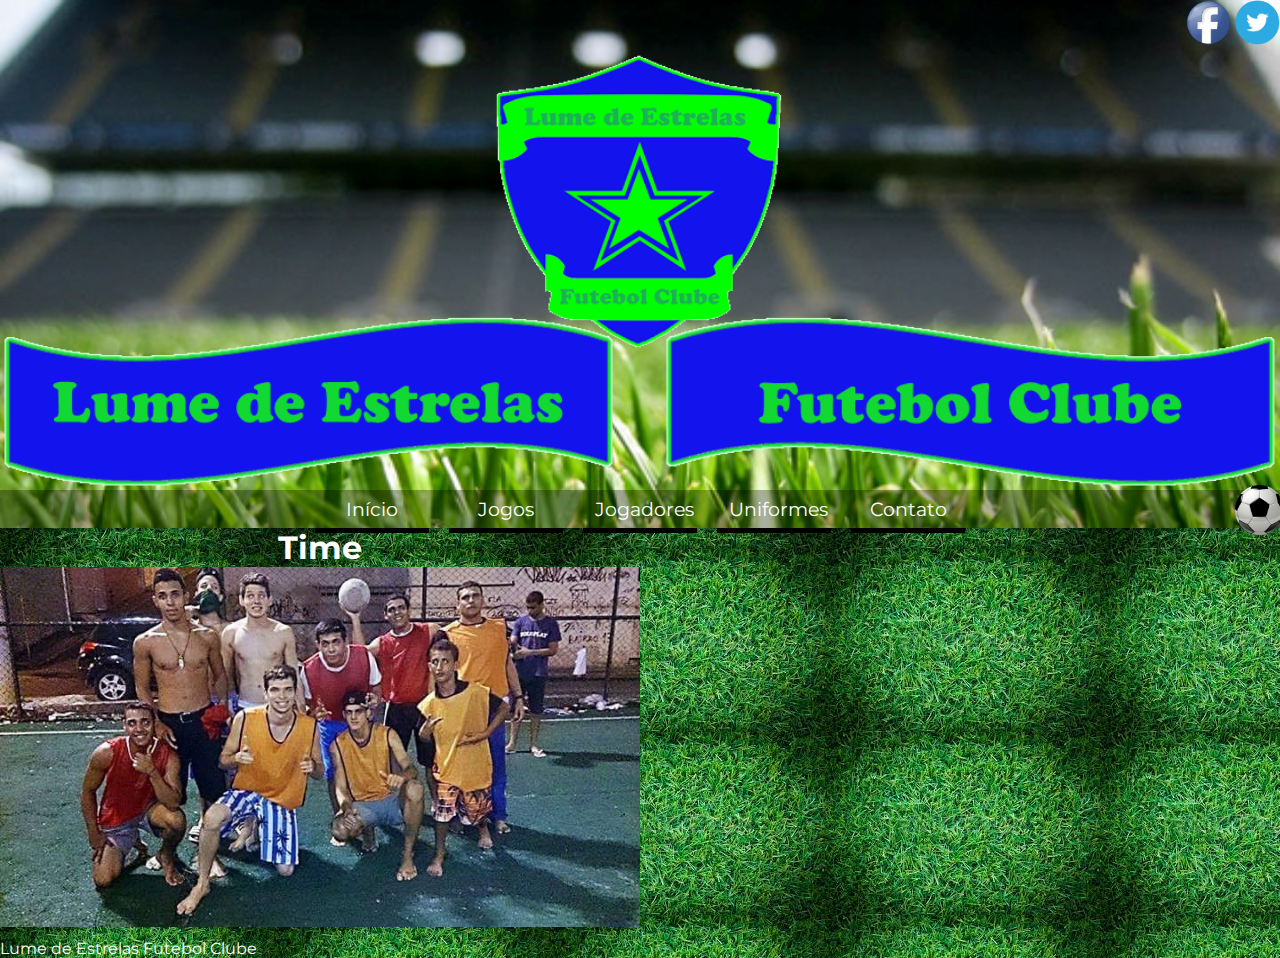
<file: index.html>
<!DOCTYPE html>
<html lang="pt-br">
<head>
	<meta charset="utf-8">
	<title>Lume de Estrelas FC</title>
	<link rel="stylesheet" href="style.css">
</head>
<body>
	<header>
		<div class="rd-social">
			<ul>
				<li>
					<a href="https://www.facebook.com/profile.php?id=100012406775088&fref=ts"><img class="icon" src="fb.ico" alt="facebook"></a>
				</li>
				<li>
					<img class="icon" src="Twitter.png" alt="twitter">
				</li>
			</ul>
		</div>
		<div class="fundoescudo" >
			<img class="banner" src="newbanner.png" alt="banner do time">
		</div>
		<div>
			<img class="bola" src="bola.png" alt="bola">
		</div>
		<nav class="menu">
			<ul>
				<li><a href="index.html">Início</a></li>
				<li><a href="jogos.html">Jogos</a></li>
				<li><a href="jogadores.html">Jogadores</a></li>
				<li><a href="">Uniformes</a></li>
				<li><a href="">Contato</a></li>
			</ul>
		</nav>

	</header>
	
	<main>
		<section class="sld">
			<h1>Time</h1>
			<div id="slider">
				<figure>
					<img src="jogadores01.jpg" alt="">
					<img src="jogadores02.jpg" alt="">
					<img src="jogadores03.jpg" alt="">
				</figure>
			</div>
		</section>
	</main>
	<footer>
		Lume de Estrelas
		 Futebol Clube
	</footer> 
</body>
</html>
</file>
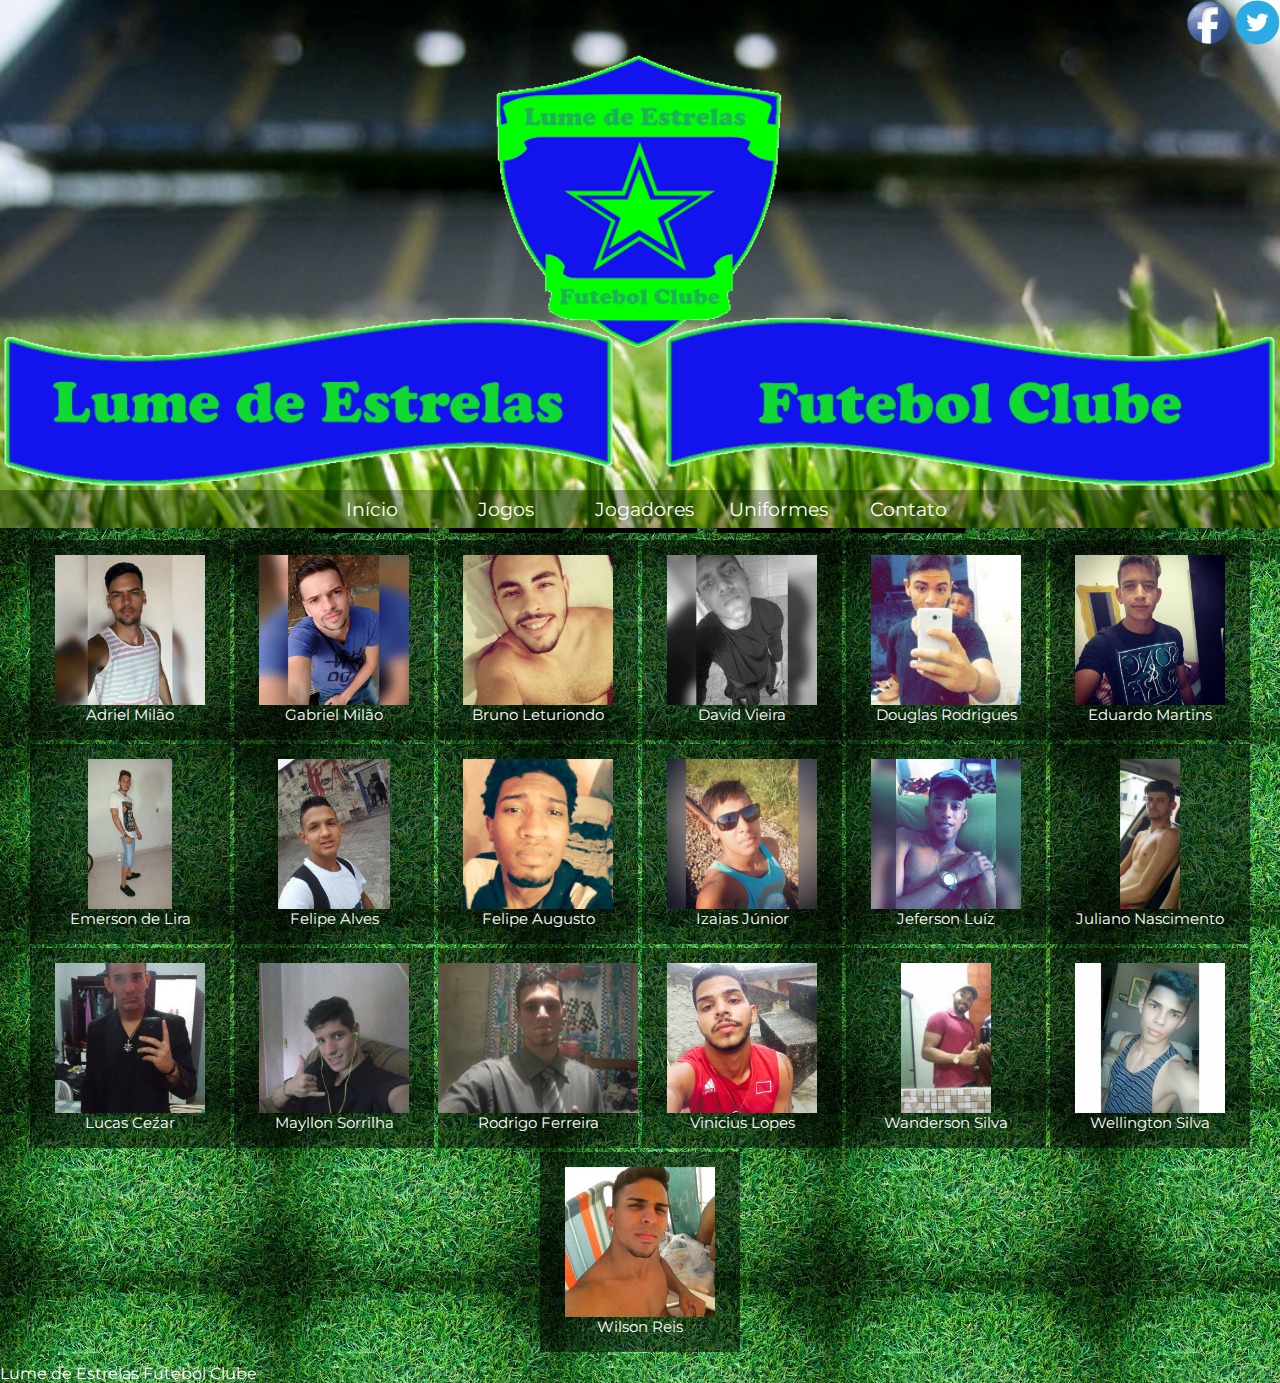
<file: jogadores.html>
<!DOCTYPE html>
<html lang="pt-br">
	<head>
		<!-- <meta name="viewport" content="width=device-width, initial-scale=1.0"> -->
		<meta charset="utf-8">
		<title>Jogadores</title>
		<link rel="stylesheet" href="style.css">
	</head>
	<body>
		<header>
			<div class="rd-social">
					<ul>
						<li>
							<a href="https://www.facebook.com/Ldefc/?fref=ts"><img class="icon" src="fb.ico" alt="facebook"></a>
						</li>
						<li>
							<a href="https://twitter.com/lumedeestrelas"><img class="icon" src="Twitter.png" alt="twitter"></a>
						</li>
					</ul>
				</div>
				<div class="fundoescudo" >
					<img class="banner" src="newbanner.png" alt="banner do time">
				</div>
				<nav class="menu">
					<ul>
						<li><a href="index.html">Início</a></li>
						<li><a href="jogos.html">Jogos</a></li>
						<li><a href="jogadores.html">Jogadores</a></li>
						<li><a href="uniforme.html">Uniformes</a></li>
						<li><a href="">Contato</a></li>
					</ul>
				</nav>
		</header>
		<main class="cont-jog" >
			<section>
				<img src="jogadores/adriel.jpg" alt="adriel">
				<p>Adriel Milão</p>
			</section>
			<section>
				<img src="jogadores/gabriel.jpg" alt="gabriel">
				<p>Gabriel Milão</p>
			</section>
			<section>
				<img src="jogadores/bruno.jpg" alt="bruno">
				<p>Bruno Leturiondo</p>
			</section>
			<section>
				<img src="jogadores/david.jpg" alt="david">
				<p>David Vieira</p>
			</section>
			<section>
				<img src="jogadores/douglas.jpg" alt="douglas">
				<p>Douglas Rodrigues</p>
			</section>
			<section>
				<img src="jogadores/eduardo.jpg" alt="eduardo">
				<p>Eduardo Martins</p>
			</section>
			<section>
				<img src="jogadores/emerson.jpg" alt="emerson">
				<p>Emerson de Lira</p>
			</section>
			<section>
				<img src="jogadores/felipe.jpg" alt="felipe">
				<p>Felipe Alves</p>
			</section>
			<section>
				<img src="jogadores/felipeaugusto.jpg" alt="felipeaugusto">
				<p>Felipe Augusto</p>
			</section>
			<section>
				<img src="jogadores/izaias.jpg" alt="izaias">
				<p>Izaias Júnior</p>
			</section>
			<section>
				<img src="jogadores/jeferson.jpg" alt="jeferson">
				<p>Jeferson Luíz</p>
			</section>
			<section>
				<img src="jogadores/juliano.jpg" alt="juliano">
				<p>Juliano Nascimento</p>
			</section>
			<section>
				<img src="jogadores/lucas.jpg" alt="lucas">
				<p>Lucas Ceźar</p>
			</section>
			<section>
				<img src="jogadores/maylon.jpg" alt="maylon">
				<p>Mayllon Sorrilha</p>
			</section>
			<section>
				<img src="jogadores/rodrigo.jpg" alt="rodrigo">
				<p>Rodrigo Ferreira</p>
			</section>
			<section>
				<img src="jogadores/vinicius.jpg" alt="vinicius">
				<p>Vinicius Lopes</p>
			</section>
			<section>
				<img src="jogadores/wanderson.jpg" alt="wanderson">
				<p>Wanderson Silva</p>
			</section>
			<section>
				<img src="jogadores/welington.jpg" alt="welington">
				<p>Wellington Silva</p>
			</section>
			<section>
				<img src="jogadores/wilson.jpg" alt="wilson">
				<p>Wilson Reis</p>
			</section>

		</main>
		<footer>
			Lume de Estrelas
				 Futebol Clube
		</footer>
</body>
</html>
</file>
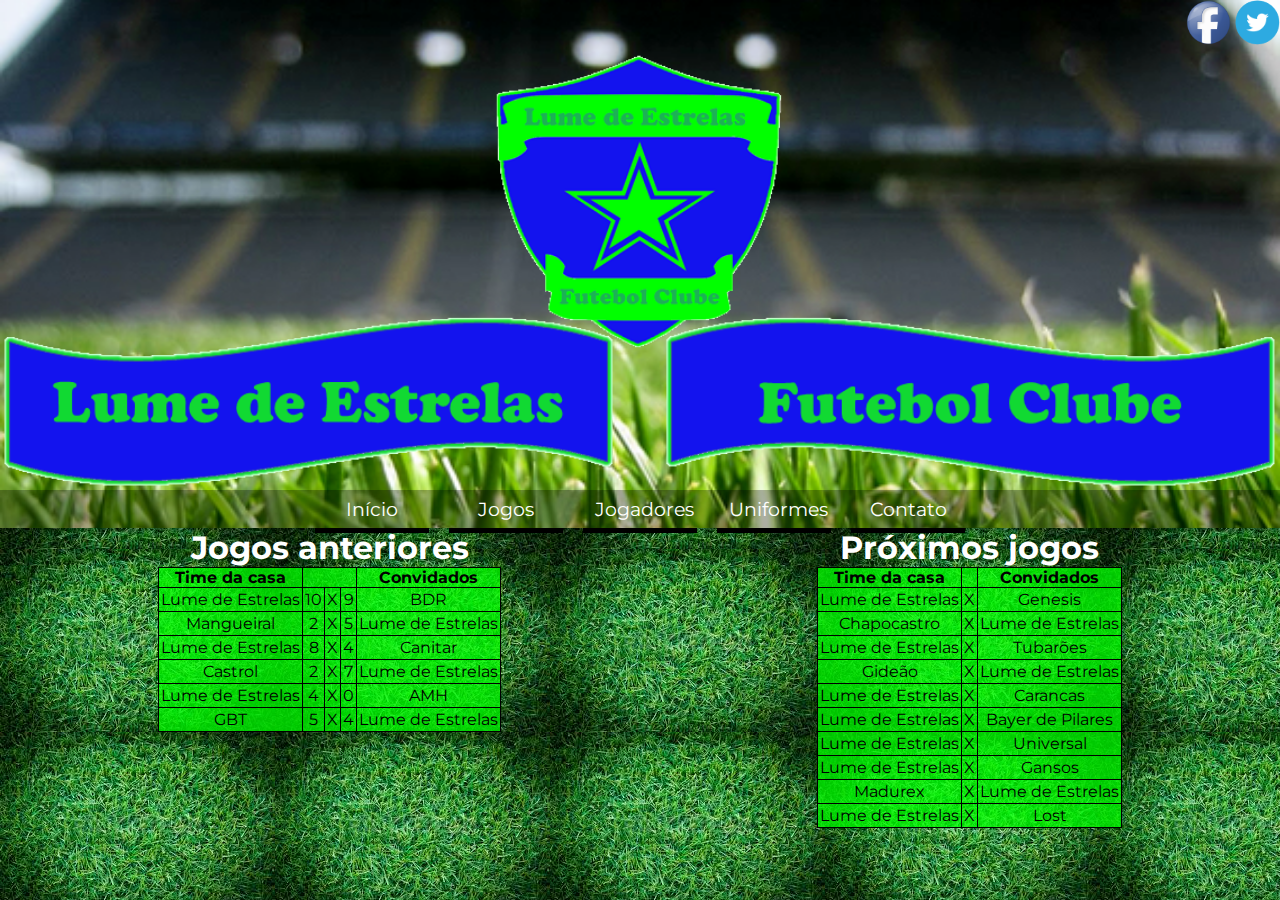
<file: jogos.html>
<!DOCTYPE html>
<html lang="pt-br">
<head>
	<!-- <meta name="viewport" content="width=device-width, initial-scale=1.0"> -->
	<meta charset="utf-8">
	<title>Jogos</title>
	<link rel="stylesheet" href="style.css">
</head>
<body>
	<header>
		<div class="rd-social">
			<ul>
				<li>
					<a href="https://www.facebook.com/Ldefc/?fref=ts"><img class="icon" src="fb.ico" alt="facebook"></a>
				</li>
				<li>
					<a href="https://twitter.com/lumedeestrelas"><img class="icon" src="Twitter.png" alt="twitter"></a>
				</li>
			</ul>
		</div>
		<div class="fundoescudo" >
			<img class="banner" src="newbanner.png" alt="banner do time">
		</div>
		<!-- <div>
			<img class="bola" src="bola.png" alt="bola">
		</div> -->
		<nav class="menu">
			<ul>
				<li><a href="index.html">Início</a></li>
				<li><a href="jogos.html">Jogos</a></li>
				<li><a href="jogadores.html">Jogadores</a></li>
				<li><a href="uniforme.html">Uniformes</a></li>
				<li><a href="">Contato</a></li>
			</ul>
		</nav>

	</header>
	<main class="cont-esc" >
		<section>
		 	<h1>Jogos anteriores</h1>
		 	<table>
		 		<tr>
		 			<th>Time da casa</th>
		 			<th id="vazio"></th>
		 			<th id="vazio"></th>
		 			<th id="vazio"></th>
		 			<th>Convidados</th>
		 		</tr> 
		 		<tr>
		 			<td>Lume de Estrelas</td>
		 			<td>10</td>
		 			<td>X</td>
		 			<td>9</td>
		 			<td>BDR</td>
		 		</tr>
		 		<tr>
		 			<td>Mangueiral</td>
		 			<td>2</td>
		 			<td>X</td>
		 			<td>5</td>
		 			<td>Lume de Estrelas</td>
		 		</tr>
		 		<tr>
		 			<td>Lume de Estrelas</td>
		 			<td>8</td>
		 			<td>X</td>
		 			<td>4</td>
		 			<td>Canitar</td>
		 		</tr>
		 		<tr>
		 			<td>Castrol</td>
		 			<td>2</td>
		 			<td>X</td>
		 			<td>7</td>
		 			<td>Lume de Estrelas</td>
		 		</tr>
		 		<tr>
		 			<td>Lume de Estrelas</td>
		 			<td>4</td>
		 			<td>X</td>
		 			<td>0</td>
		 			<td>AMH</td>
		 		</tr>
		 		<tr>
		 			<td>GBT</td>
		 			<td>5</td>
		 			<td>X</td>
		 			<td>4</td>
		 			<td>Lume de Estrelas</td>
		 		</tr>
			 	<!-- 	Lume de Estrelas 10x9 BDR 
			 		Lume de Estrelas 5x2 Mangueiral
			 		Lume de Estrelas 8x4 Canitar
			 		Lume de Estrelas 4x0 AMH
		  	 		Lume de Estrelas 7x2 Castrol -->
		 	</table>	
		</section>
		<section>
			<h1>
				Próximos jogos
			</h1>
			<table>
				<tr>
		 			<th>Time da casa</th>
					<th id="vazio"></th>
		 			<th>Convidados</th>
		 		</tr>
		 		<tr>
		 			<td>Lume de Estrelas</td>
		 			<td>X</td>
		 			<td>Genesis</td>
		 		</tr>
		 		<tr>
		 			<td>Chapocastro</td>
		 			<td>X</td>
		 			<td>Lume de Estrelas</td>
		 		</tr>
		 		<tr>
		 			<td>Lume de Estrelas</td>
		 			<td>X</td>
		 			<td>Tubarões</td>
		 		</tr>
		 		<tr>
		 			<td>Gideão</td>
		 			<td>X</td>
		 			<td>Lume de Estrelas</td>
		 		</tr>
		 		<tr>
		 			<td>Lume de Estrelas</td>
		 			<td>X</td>
		 			<td>Carancas</td>
		 		</tr>
		 		<tr>
		 			<td>Lume de Estrelas</td>
		 			<td>X</td>
		 			<td>Bayer de Pilares</td>
		 		</tr>
		 		<tr>
		 			<td>Lume de Estrelas</td>
		 			<td>X</td>
		 			<td>Universal</td>
		 		</tr>
		 		<tr>
		 			<td>Lume de Estrelas</td>
		 			<td>X</td>
		 			<td>Gansos</td>
		 		</tr>
		 		<tr>
		 			<td>Madurex</td>
		 			<td>X</td>
		 			<td>Lume de Estrelas</td>
		 		</tr>
		 		<tr>
		 			<td>Lume de Estrelas</td>
		 			<td>X</td>
		 			<td>Lost</td>
		 		</tr>
			</table>
			 	<!-- Lume de Estrelas x Genesis
			 	Lume de Estrelas x Chapocastro
			 	Lume de Estrelas x Tubarões
		 	Lume de Estrelas x Gideão
				 	Lume de Estrelas x Carancas
				 	Lume de Estrelas x Bayer de Pilares
				 	Lume de Estrelas x Universal PL
				 	Lume de EStrelas x Gansos
				 	Lume de Estrelas x Losts -->
		</section>
	</main>
</body>
</html>
</file>
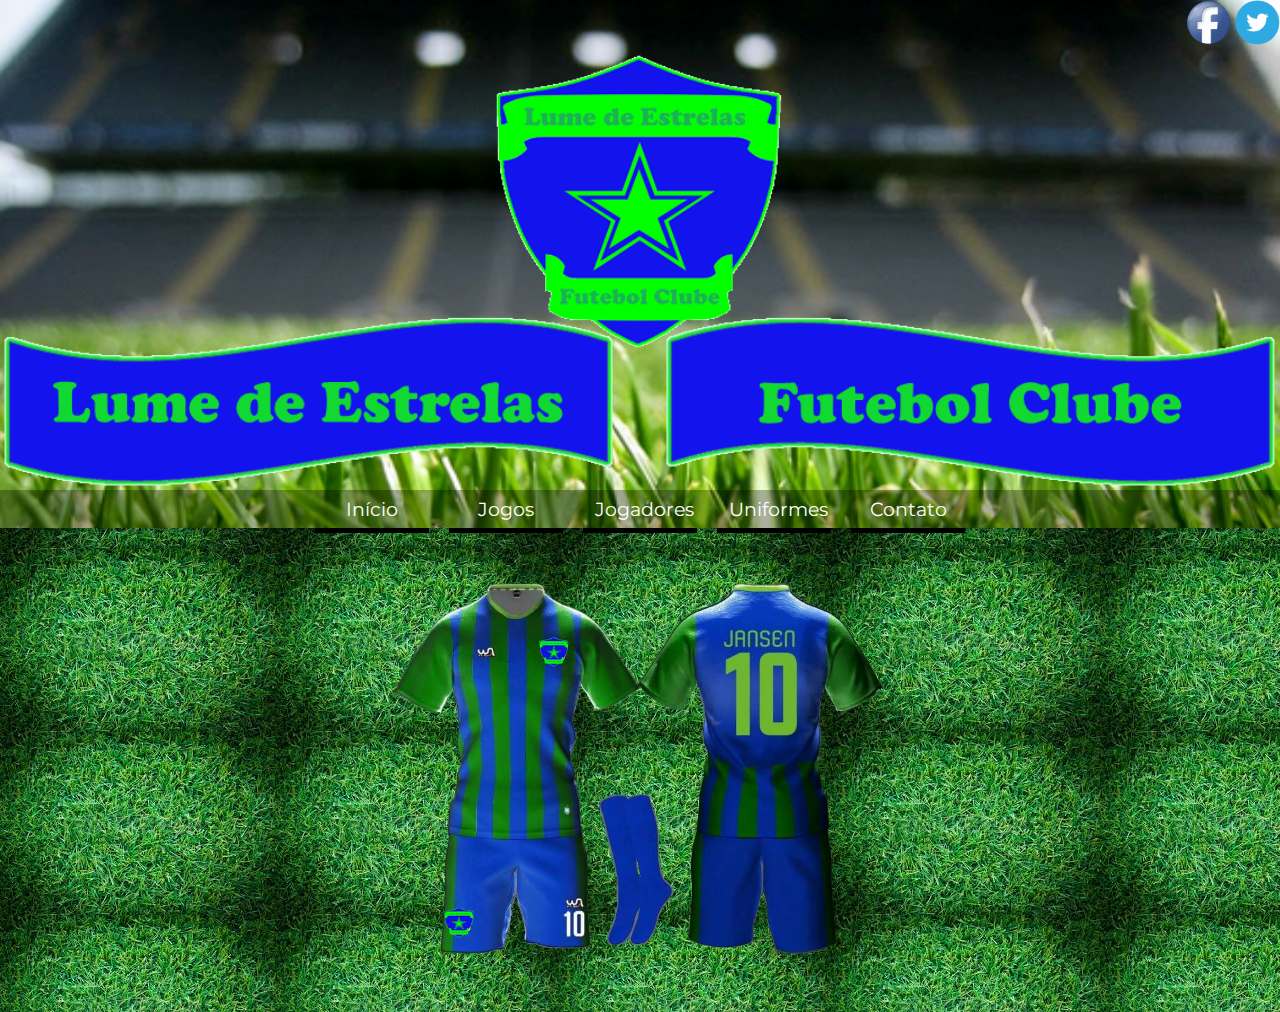
<file: uniforme.html>
<!DOCTYPE html>
<html lang="pt-br">
<head>
	<!-- <meta name="viewport" content="width=device-width, initial-scale=1.0"> -->
	<meta charset="utf-8">
	<title>Uniforme</title>
	<link rel="stylesheet" href="style.css">
</head>
<body>
 	<header>
		<div class="rd-social">
			<ul>
				<li>
					<a href="https://www.facebook.com/Ldefc/?fref=ts"><img class="icon" src="fb.ico" alt="facebook"></a>
				</li>
				<li>
					<a href="https://twitter.com/lumedeestrelas"><img class="icon" src="Twitter.png" alt="twitter"></a>
				</li>
			</ul>
		</div>
		<div class="fundoescudo" >
			<img class="banner" src="newbanner.png" alt="banner do time">
		</div>
		<nav class="menu">
			<ul>
				<li><a href="index.html">Início</a></li>
				<li><a href="jogos.html">Jogos</a></li>
				<li><a href="jogadores.html">Jogadores</a></li>
				<li><a href="uniforme.html">Uniformes</a></li>
				<li><a href="">Contato</a></li>
			</ul>
		</nav>
	</header>
	<main class="sec-uniforme">
		<section>
			<img class="uniforme" src="uniforme.png" alt="" ="uniforme">
		</section>
	</main>
</body>
</html>
</file>
<file: style.css>
@import url('https://fonts.googleapis.com/css?family=Lato|Montserrat');

*{
	padding: 0px;
	margin: 0px;
}
html {
	height: 100%;
}
body {
	background: url(grama.jpg);
	font-family: 'Montserrat', Arial, sans-serif;
}
header {
	display: flex;
	flex-direction: column;
	justify-content: center;
	align-items: center;
	background: url(gramado.png);
	background-repeat: no-repeat;
	background-size: 100%;
	width: 100%;
	box-shadow: 0 3px 6px rgba(0, 0, 0, 0.16), 0 3px 6px rgba(0, 0, 0, 0.23);
}
.rd-social {
	align-self: flex-end;;
}
.rd-social ul li {
	display: inline;
}

.icon {
	width: 45px;
	/*height: 45px;*/
	border-radius: 50%;
}
.fundoescudo {
	display: flex;
	justify-content: center;
	width: 100%;
	
}
.banner {
	width: 100%;
}
.menu{
	width: 100%;

}
.menu ul {
	/*display: block;*/
	display: flex;
	justify-content: center;
	/*border: solid 2px lightgreen;*/
	/*width: 100%;*/
	background: rgba(0, 0, 0, 0.3);
}
.menu ul li{
	display: inline;
	text-align: center;
	padding: 7px;
	margin: 0px 10px;
	font-size: 120%;
	width: 100px;
	box-shadow: 0 5px #000;
	transition: box-shadow, width 0.05s;
}
.menu ul li:hover {
	background: rgba(100, 100, 255, 0.3);
	cursor: pointer; 
	border-radius: 15px 15px 0px 0px;
	/*margin: 0px 10px;*/
	/*border: solid #fff;
	border-width: 0px 0px 5px 0px;*/
	width: 110px;
    box-shadow:0px 5px 0px #000;
    border:solid 1px rgb(100, 100, 255);
    border-bottom:0px;

}
.menu ul li a{
	padding: 5px;
	color: #fff;
	text-decoration: none;
	/*text-shadow: 1px 1px 2px #fff;*/
/*	background: rgba(0, 100, 0, 0.6);
	border-radius: 15px 15px 0px 0px;*/
	
}


/*main {
	display: flex;
}*/
h1 {
	text-align: center;
	color: #fff;
	justify-content: flex-end;
}
.cont-inicio{
	display: flex;
}
.sld {
	width: 50%;
}

/*Aqui começa o meu slider.
Com animação fizemos com que as imagens mudassem automaticamente.*/

@keyframes slide {
0% { left: 0%; }
45% { left: 0%; }
50% { left: -100%; }
95% { left: -100%; }
100% { left: -200%; }
/*85% { left: -200%; }*/
/*100% { left: -300%; }*/
/*95% { left: -300%; }*/
/*100% { left: -400%; }*/
}
#slider {
	overflow: hidden;
}
#slider figure img {
	width: 20%;
	float: left;
}
#slider figure { 
  position: relative;
  width: 500%;
  /*margin: 0;*/
  left: 0;
  text-align: left;
  font-size: 0;
  animation: 10s slide infinite; 
}
/*Aqui termina nosso Slider.*/
.bola {
	left: 1235px;
	top: 485px;
	width: 50px;
	height: 50px;
	position: absolute;
}

footer {
	color: white;
}
.cont-jog {
	display: flex;
	flex-wrap: wrap;
	justify-content: center;
	margin: 10px;

}
.cont-jog section {
	display: flex;
	flex-direction: column;
	margin: 2px;
	justify-content: center;
	align-items: center;
	background: rgba(0, 0, 0, 0.5);
	width: 200px;
	height: 200px;
}
.cont-jog section img {
	height: 150px;
}
.cont-jog section p {
	font-size: 15px;
	color: #fff
}
table{
	background: white;
}

table tr td {
	text-align: center;
	padding: 2px;
}
.escalacao {
	width: 630px;
	height: 350px;
/*	left: 650px;
	top: 500px;
	position: absolute;*/
}
.cont-esc {
	display: flex;
	justify-content: space-around;
}
table {
	border-collapse: collapse;

}
table, th, td{
	border:1px solid;
	background-color: rgba(0, 255, 0, 0.5);
}
table tr:hover {
	background: #fff;
}
#vazio{
	border:0px;
}
.sec-uniforme {
	display: flex;
	justify-content: center;
	align-items: center;
}

.uniforme {
	width: 500px;
	margin: 50px;
}

@media (max-width: 300px) {
    .cont-inicio {
    	flex-direction: column;
    }
    /*.banner {
    	width: 100%;
    	height: 50px;
    }*/
}
</file>
